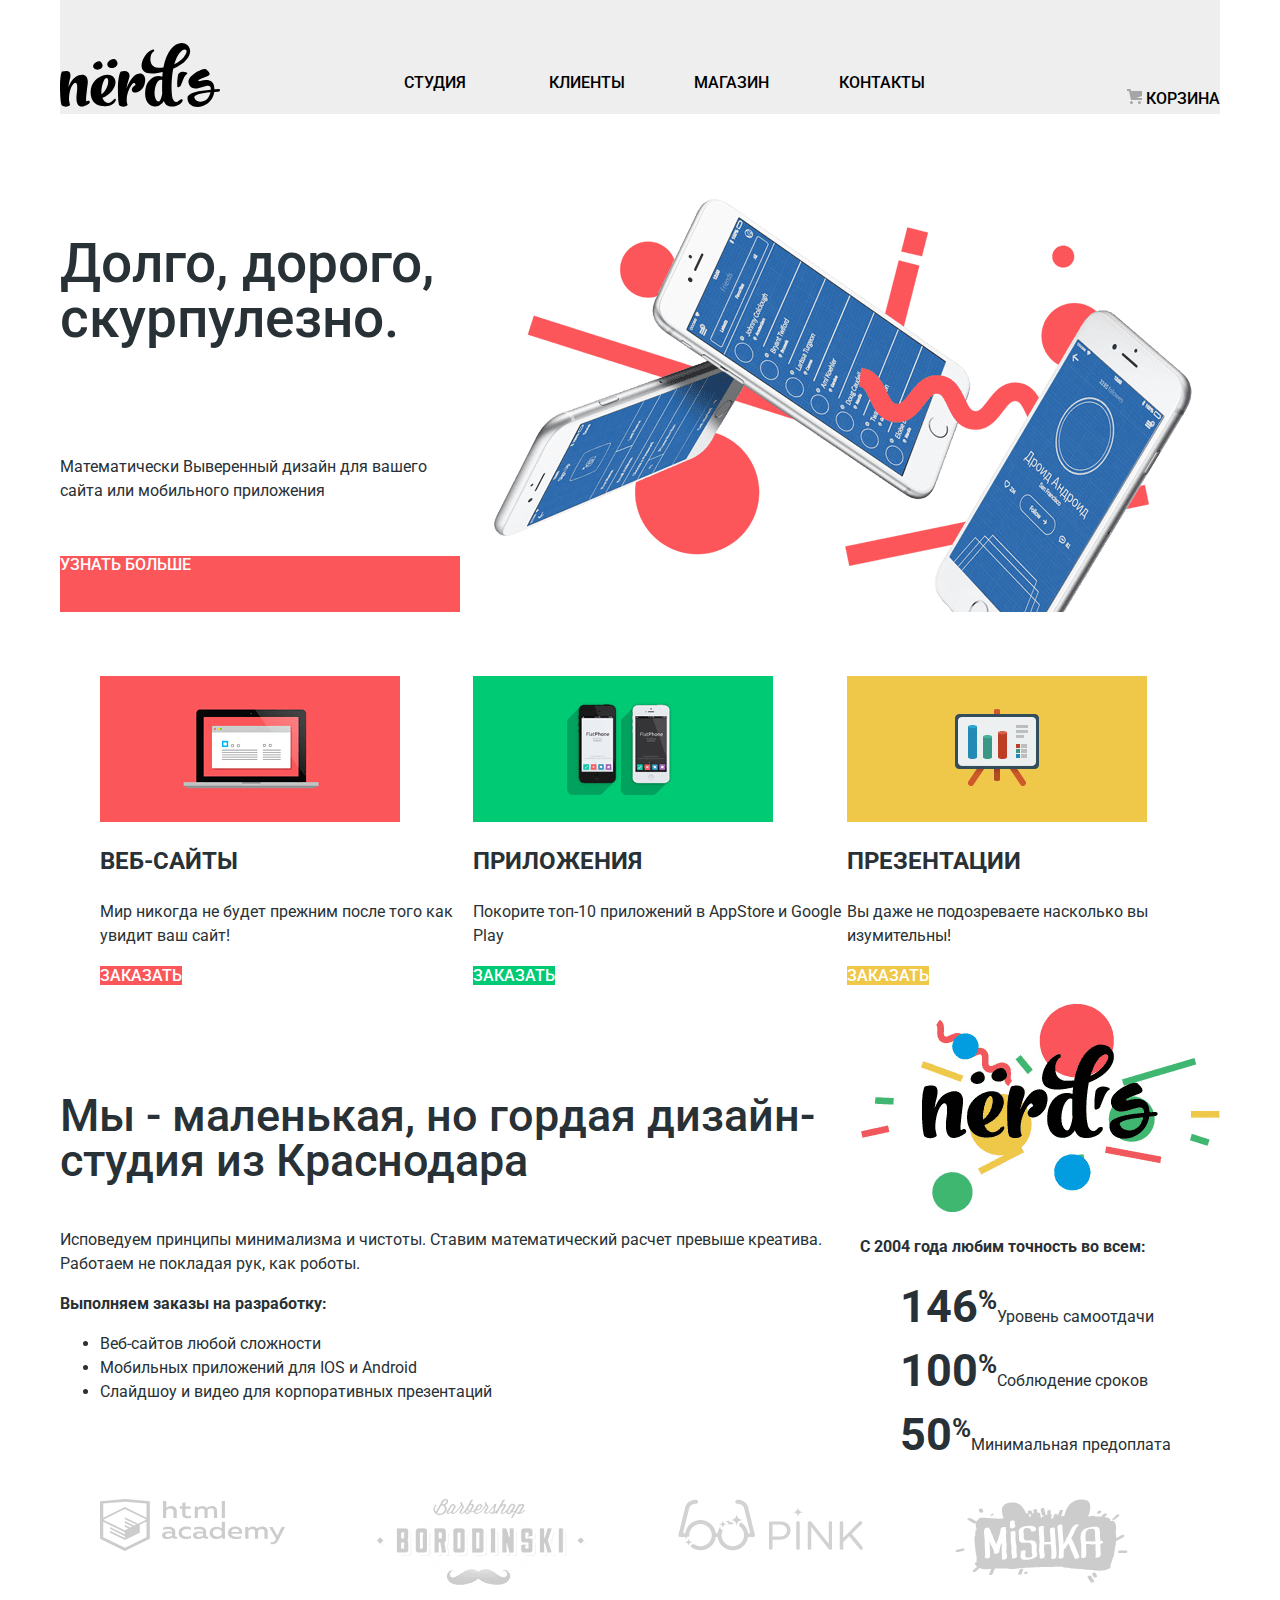
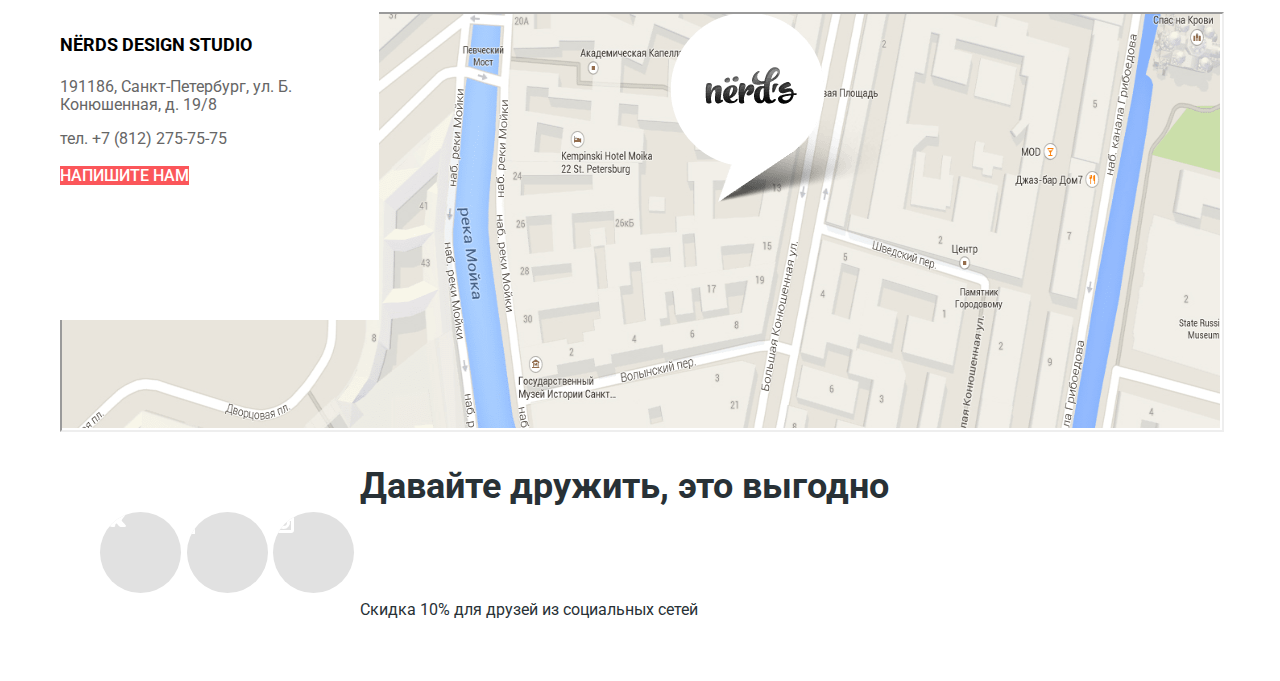
<file: index.html>
<!DOCTYPE html>
<html lang="ru" class="page">
  <head>
    <meta charset="utf-8">
    <title>HTML Academy: Нёрдс</title>
    <link href="https://fonts.googleapis.com/css2?family=Roboto:wght@400;500;700&display=swap" rel="stylesheet">
    <link href="css/normalize.css" rel="stylesheet">
    <link href="css/style.css" rel="stylesheet">
  </head>
  <body class="page-body">
    <div class="body-wrapper">
      <header class="main-header">
        <a href="#" class="main-header-logo">
          <img src="img/nerds-logo.svg" alt="Логотип Нёрдс" width="160" height="65">
        </a>
        <nav class="main-navigation">
          <ul class="navigation">
           <li class="navigation-item"><a href="blank.html">Студия</a></li>
           <li class="navigation-item"><a href="blank.html">Клиенты</a></li>
           <li class="navigation-item"><a href="catalog.html">Магазин</a></li>
           <li class="navigation-item"><a href="blank.html">Контакты</a></li>
          </ul>
        </nav>
        <a href="#" class="button-basket">
          <svg width="15" height="15" fill="none" xmlns="http://www.w3.org/2000/svg"><path d="M4.5 15a1.5 1.5 0 100-3 1.5 1.5 0 000 3zM12.5 15a1.5 1.5 0 100-3 1.5 1.5 0 000 3zM15 2H4l-.4-2H0v2h2l2 9h11V9H9.4L15 7V2z" fill="#A6A6A6"/></svg>
          <span>Корзина</span>
        </a>
      </header>
      <main class="container">
        <h1 class="hidden-title">Nerds</h1>
        <section class="promo">
          <p class="promo-header">Долго, дорого, скурпулезно.</p>
          <p class="promo-description">Математически Выверенный дизайн для вашего сайта или мобильного приложения</p>
          <a href="#" class="promo-link">Узнать больше</a>
          <img class="nerds-index-slide1" src="img/nerds-index-slide1.png" width="760" height="431" alt="Изображение телефонов и примитивов">
        </section>
        <section>
          <h2 class="hidden-title">Наши услуги</h2>
          <ul class="offers">
            <li class="web-offer offers-item">
              <div class="offer-img web-offer-img"></div>
              <h3 class="offer-title">Веб-Сайты</h3>
              <p class="offer-description">Мир никогда не будет прежним после того как увидит ваш сайт!</p>
              <a href="#" class="offers-link">Заказать</a>
            </li>
            <li class="app-offer offers-item">
              <div class="offer-img app-offer-img"></div>
              <h3 class="offer-title">Приложения</h3>
              <p class="offer-description">Покорите топ-10 приложений в AppStore и Google Play</p>
              <a href="#" class="offers-link">Заказать</a>
            </li>
            <li class="pres-offer offers-item">
              <div class="offer-img pres-offer-img"></div>
              <h3 class="offer-title">Презентации</h3>
              <p class="offer-description">Вы даже не подозреваете насколько вы изумительны!</p>
              <a href="#" class="offers-link">Заказать</a>
            </li>
          </ul>
        </section>
        <section class="about-company-sec">
          <section>
            <h2 class="hidden-title">О компании</h2>
            <p class="about-title">Мы - маленькая, но гордая дизайн-студия из Краснодара</p>
            <p class="about-company">Исповедуем принципы минимализма и чистоты. Ставим математический расчет превыше креатива. Работаем не покладая рук, как роботы.</p>
            <p class="assortment-header">Выполняем заказы на разработку:</p>
            <ul class="assortment">
              <li class="assortment-item">Веб-сайтов любой сложности</li>
              <li class="assortment-item">Мобильных приложений для IOS и Android</li>
              <li class="assortment-item">Слайдшоу и видео для корпоративных презентаций</li>
            </ul>
          </section>
          <section>
            <img class="logo-with-background" src="img/logo-with-background.png" width="360" height="208" alt="Логотип с фоном">
            <p class="stat-description">С 2004 года любим точность во всем:</p>
            <ul class="stat-list">
              <li class="stat-item">146<sup>%</sup><span class="description-stat">Уровень самоотдачи</span></li>
              <li class="stat-item">100<sup>%</sup><span class="description-stat">Соблюдение сроков</span></li>
              <li class="stat-item">50<sup>%</sup><span class="description-stat">Минимальная предоплата</span></li>
            </ul>
          </section>
        </section>
        <section>
          <ul class="partners-list">
            <li class="partners-item">
              <a href="#">
                <img src="img/html-logo.svg" width="185" height="52" alt="Ссылка логотип  HTML academy">
              </a>
            </li>
            <li class="partners-item">
              <a href="#">
                <img src="img/logo-borodinski.png" width="209" height="90" alt="Ссылка логотип Borodinski">
              </a>
            </li>
            <li class="partners-item">
              <a href="#">
                <img src="img/logo-pink.png" width="185" height="52" alt="Ссылка логотип Pink">
              </a>
            </li>
            <li class="partners-item">
              <a href="#">
                <img src="img/logo-mishka.png" width="173" height="84" alt="Ссылка логотип Mishka">
              </a>
            </li>
          </ul>
        </section>
      </main>
      <footer class="main-footer">
        <div class="map-sec">
          <img class="map-img" src="img/map.png" alt="Карта" width="100%" height="416">
          <iframe class="map" src="https://yandex.ru/map-widget/v1/?um=constructor%3Af852140c4d704664cbcf75c51b04bf70e94962811e95b7bcf1430483c24a2e90&amp;source=constructor"></iframe>
          <img class="map-marker" src="img/map-marker.png" width="231" height="190" alt="Маркер карты">
          <section class="map-note">
            <p class="name-studio">Nёrds design studio</p>
            <p class="address">191186, Санкт-Петербург, ул. Б. Конюшенная, д. 19/8</p>
            <p class="telephone">тел. <a href="tel:+78122757575" class="phone-link">+7 (812) 275-75-75</a></p>
            <a class="footer-button" href="#">Напишите нам</a>
          </section>
       </div>
       <div class="end-footer">
          <ul class="social">
            <li class="social-item">
              <a href="#">
                <svg  class="img-social" width="27" height="15" fill="none" xmlns="http://www.w3.org/2000/svg"><path d="M16.1 11.5c1-.3 2.2 2 3.5 3 1 .6 1.7.5 1.7.5h3.5s1.8-.2 1-1.6c0-.1-.5-1-2.6-3-2.2-2-1.9-1.8.7-5.3 1.6-2.1 2.3-3.5 2-4-.1-.6-1.3-.4-1.3-.4h-4c-.3 0-.6.1-.8.5 0 0-.6 1.7-1.4 3.1-1.7 3-2.4 3.2-2.7 3-.7-.5-.5-1.8-.5-2.7 0-2.9.4-4.1-.9-4.4-.4-.1-.7-.2-1.8-.2-1.4 0-2.6 0-3.2.3-.5.3-.8.7-.6.8.2 0 .8.1 1.1.6.4.5.4 1.7.4 1.7s.3 3.5-.5 3.9c-.5.3-1.3-.3-2.8-3-.8-1.4-1.4-3-1.4-3L5.2 1 4.6.7H.8S.3.7.1.9c-.2.3 0 .7 0 .7S3 8.5 6.3 12c3 3.1 6.4 3 6.4 3h1.6s.4-.1.7-.4c.2-.2.2-.7.2-.7s0-2 1-2.4z" fill="#fff"/></svg>
              </a>
            </li>
            <li class="social-item">
              <a href="#">
                <svg class="img-social" width="12" height="22" fill="none" xmlns="http://www.w3.org/2000/svg"><path d="M12 4V0H8a4 4 0 00-4 4v4H0v4h4v10h4V12h4V8H8V4h4z" fill="#fff"/></svg>
              </a>
            </li>
            <li class="social-item">
              <a href="#">
                <svg class="img-social" width="21" height="21" fill="none" xmlns="http://www.w3.org/2000/svg"><path fill-rule="evenodd" clip-rule="evenodd" d="M3 0h15a3 3 0 013 3v15a3 3 0 01-3 3H3a3 3 0 01-3-3V3a3 3 0 013-3zm11 10.5a3.5 3.5 0 10-7 0 3.5 3.5 0 007 0zM3 18V9h1.2a6.5 6.5 0 1012.6 0H18v9H3zM14 7h4V3h-4v4z" fill="#fff"/></svg>
              </a>
            </li>
          </ul>
          <div class="sign-footer">
            <p class="footer-slogan">Давайте дружить, это выгодно</p>
            <p class="footer-special-offer">Скидка 10% для друзей из социальных сетей</p>
          </div>
        </div>
      </footer>
    </div>
  </body>
</html>
</file>
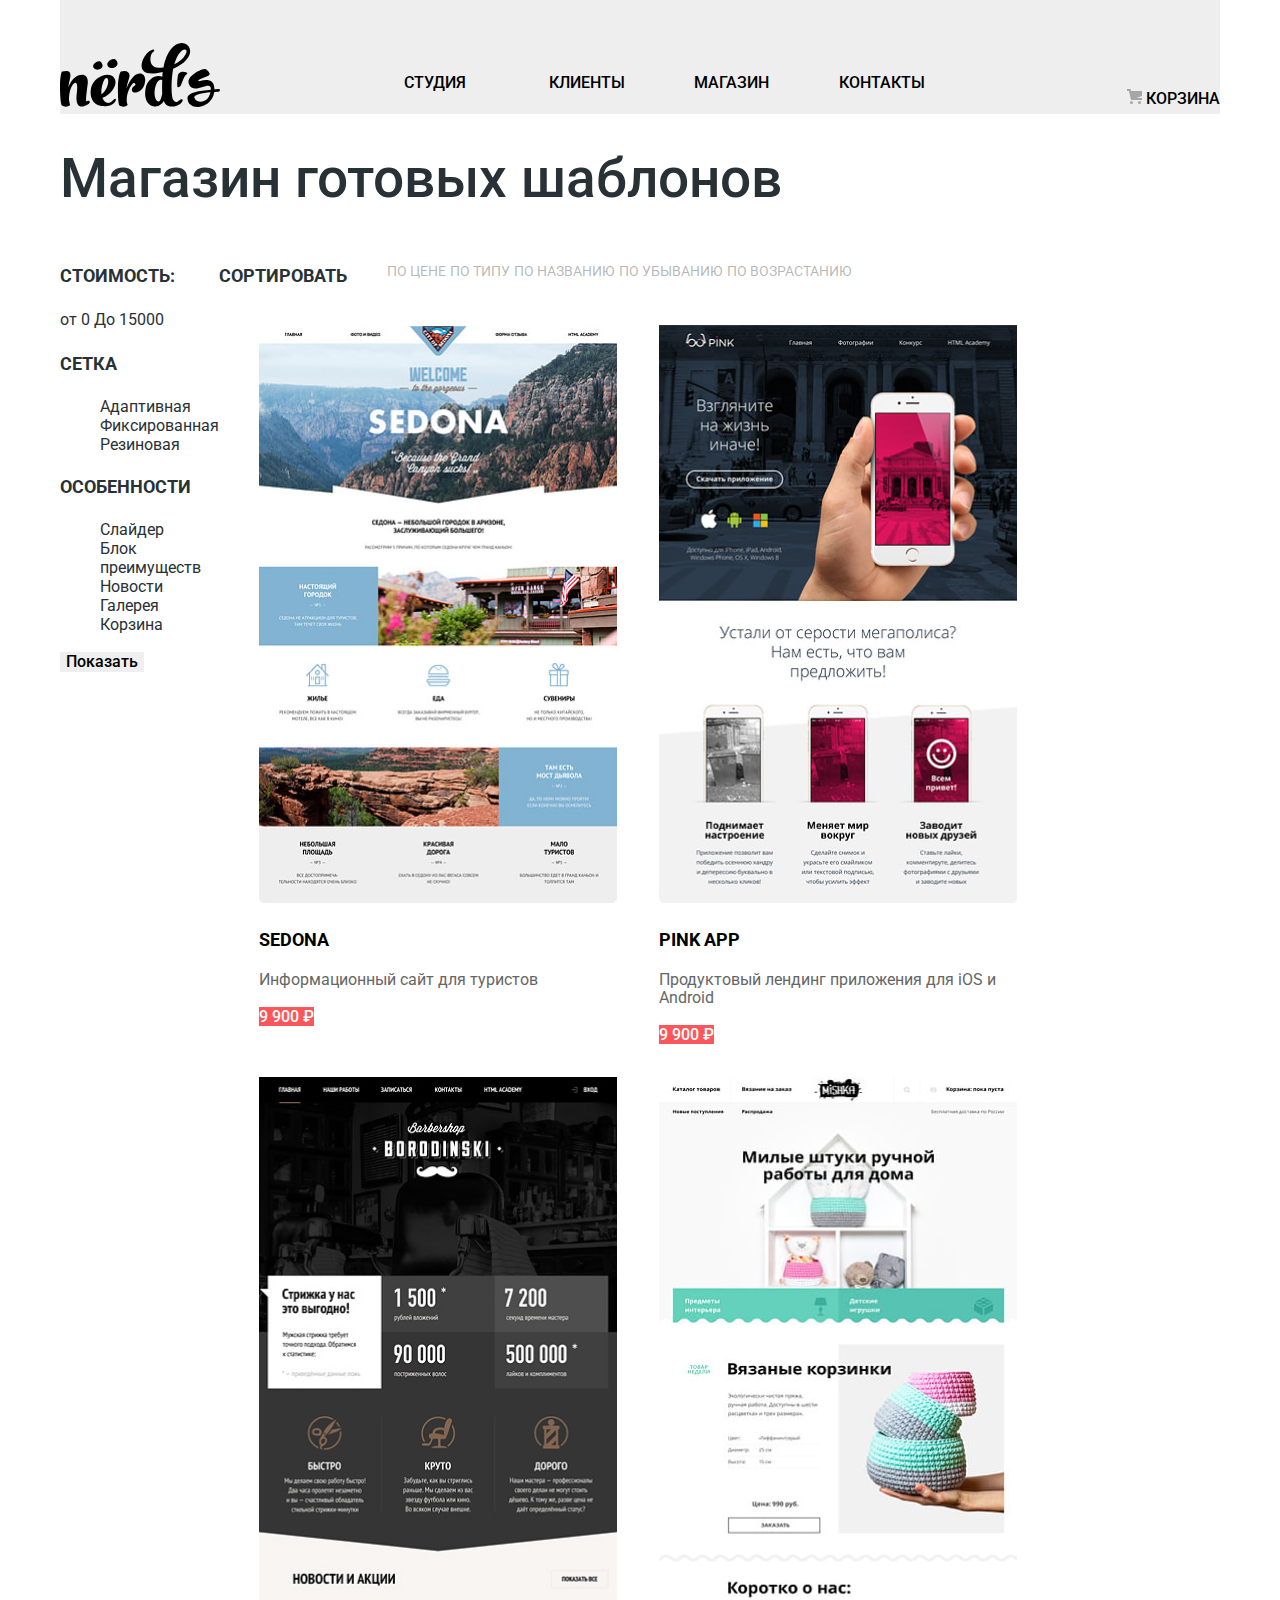
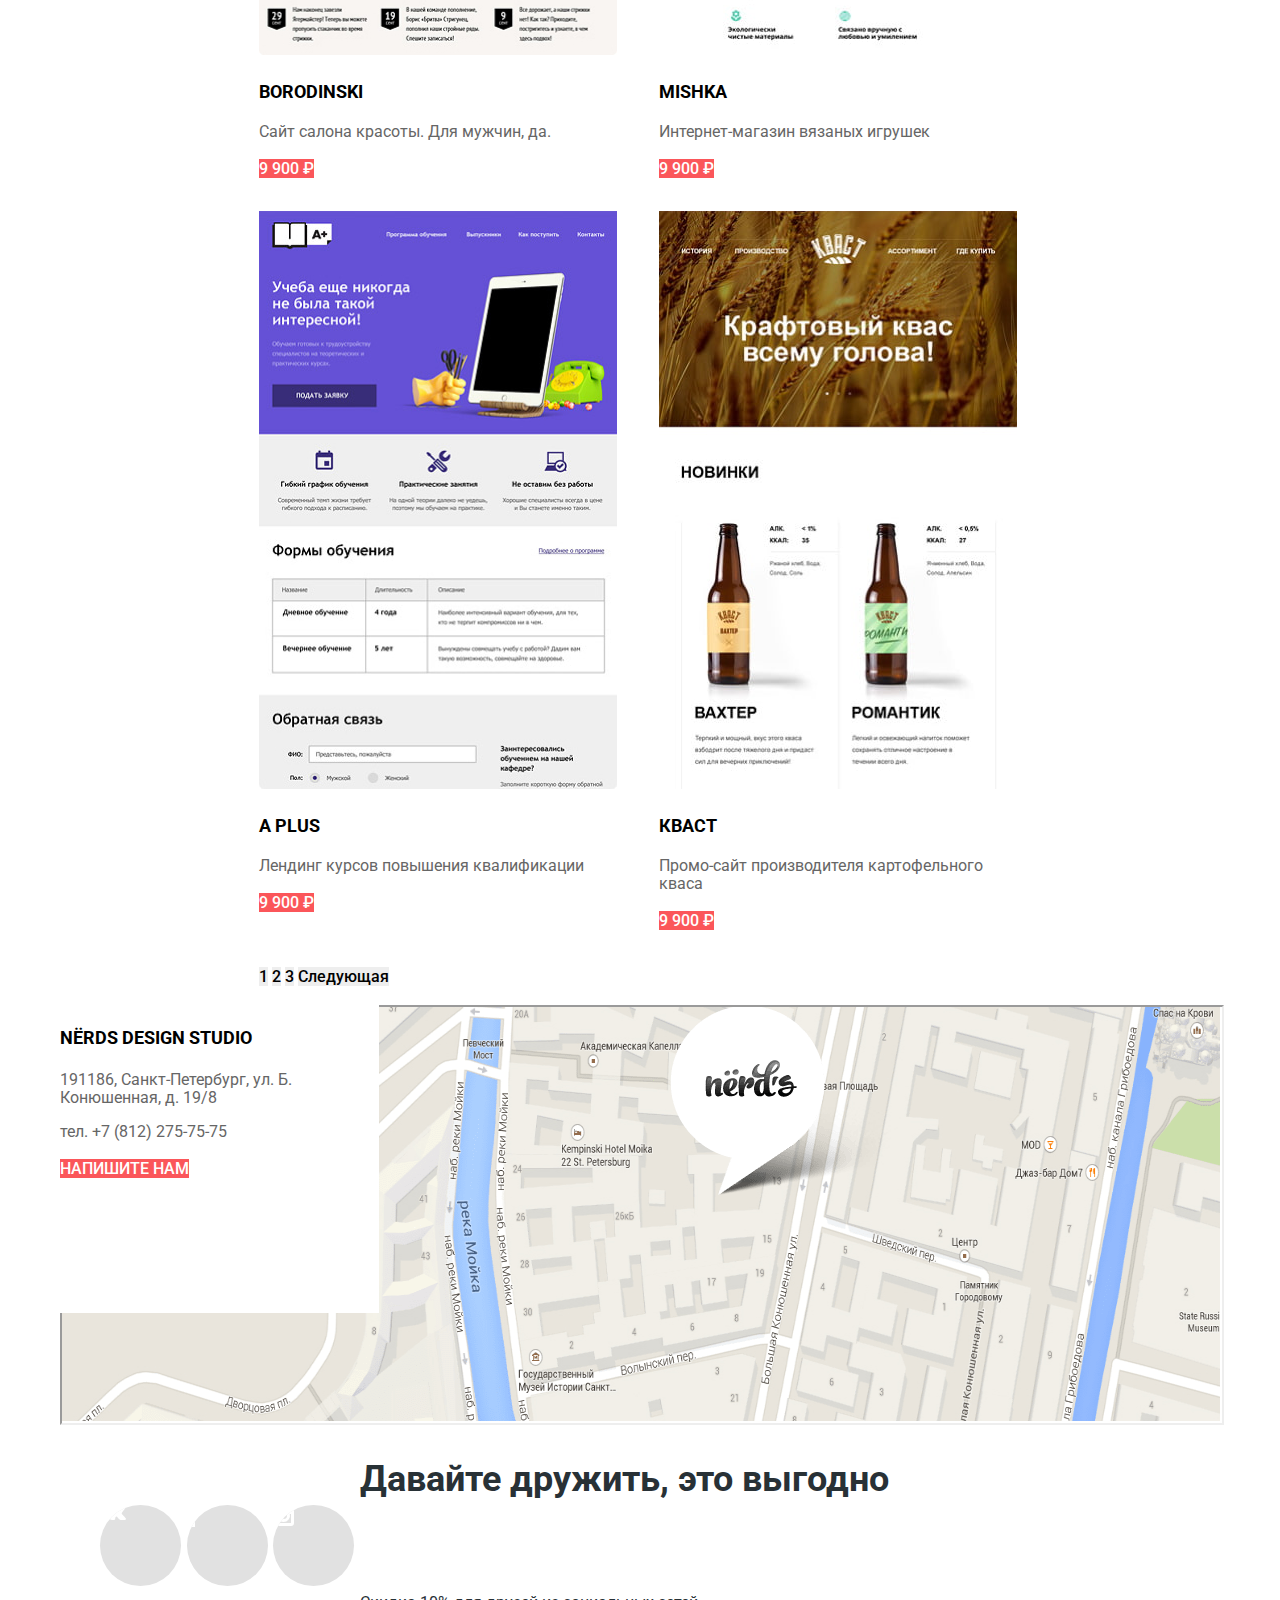
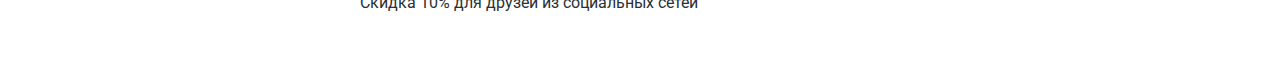
<file: catalog.html>
<!DOCTYPE html>
<html lang="ru" class="page">
  <head>
    <meta charset="utf-8">
    <title>HTML Academy: Нёрдс</title>
    <link href="https://fonts.googleapis.com/css2?family=Roboto:wght@400;500;700&display=swap" rel="stylesheet">
    <link href="css/normalize.css" rel="stylesheet">
    <link href="css/style.css" rel="stylesheet">
  </head>
  <body class="page-body">
    <div class="body-wrapper">
      <header class="main-header">
        <a href="#" class="main-header-logo">
          <img src="img/nerds-logo.svg" alt="Логотип Нёрдс" width="160" height="65">
        </a>
        <nav class="main-navigation">
          <ul class="navigation">
           <li class="navigation-item"><a href="blank.html">Студия</a></li>
           <li class="navigation-item"><a href="blank.html">Клиенты</a></li>
           <li class="navigation-item"><a href="catalog.html">Магазин</a></li>
           <li class="navigation-item"><a href="blank.html">Контакты</a></li>
          </ul>
        </nav>
        <a href="#" class="button-basket">
          <svg width="15" height="15" fill="none" xmlns="http://www.w3.org/2000/svg"><path d="M4.5 15a1.5 1.5 0 100-3 1.5 1.5 0 000 3zM12.5 15a1.5 1.5 0 100-3 1.5 1.5 0 000 3zM15 2H4l-.4-2H0v2h2l2 9h11V9H9.4L15 7V2z" fill="#A6A6A6"/></svg>
          <span>Корзина</span>
        </a>
      </header>
      <main class="main-content">
        <h1 class="title-catalog">Магазин готовых шаблонов</h1>
        <div class="catalog-content">
          <section class="filter-goods">
            <!--Фильтр товаров-->
            <p class="filter-parameter">Стоимость:</p>
            <!--<Форма - бегунок-->
            <p class="from-to">от 0 До 15000</p>
            <p class="filter-parameter">Сетка</p>
            <!--Радиокнопки-->
            <ul class="net-list">
              <li class="net-list-item">Адаптивная</li>
              <li class="net-list-item">Фиксированная</li>
              <li class="net-list-item">Резиновая</li>
            </ul>
            <p class="filter-parameter">Особенности</p>
            <!--Чекбоксы-->
            <ul class="checkbox-list">
              <li class="checkbox-list-item">Слайдер</li>
              <li class="checkbox-list-item">Блок преимуществ</li>
              <li class="checkbox-list-item">Новости</li>
              <li class="checkbox-list-item">Галерея</li>
              <li class="checkbox-list-item">Корзина</li>
            </ul>
            <button class="button-view">Показать</button>
          </section>
          <section class="filter-parametr-sec">
            <!--Переключатели фильтра-->
            <p class="filter-parameter-sort">Сортировать</p>  
            <ul class="sort-list">
              <li class="sort-item"><a href="#">По цене</a></li>
              <li class="sort-item"><a href="#">По типу</a></li>
              <li class="sort-item"><a href="#">По названию</a></li>
              <li class="sort-down sort-item"><a href="#">По убыванию</a></li>
              <li class="sort-up sort-item"><a href="#">По возрастанию</a></li>
            </ul>
          </section>
          <!--Товары в магазине-->

            <ul class="catalog-goods">
              <li class="catalog-item">
                <a href="#">
                  <img class="goods-img" src="img/product-sedona.jpg" width="358" height="578" alt="Картинка Sedona">
                </a>
                <article class="goods-hidden">
                  <a class="goods-name" href="#"><h2>Sedona</h2></a>
                  <p class="goods-description">Информационный сайт для туристов</p>
                  <a class="goods-price" href="#">9 900 &#8381;</a>
                </article>
              </li>
              <li class="catalog-item">
                <a href="#">
                  <img class="goods-img" src="img/product-pink.jpg" width="358" height="578" alt="Картинка Pink">
                </a>
                <article class="goods-hidden">
                  <a class="goods-name" href="#"><h2>Pink App</h2></a>
                  <p class="goods-description">Продуктовый лендинг приложения для iOS и Android</p>
                  <a class="goods-price" href="#">9 900 &#8381;</a>
                </article>
              </li>
              <li class="catalog-item">
                <a href="#">
                  <img class="pink-img" src="img/product-borodinski.jpg" width="358" height="578" alt="Картинка Borodinski">
                </a>
                <article class="pink-hidden">
                  <a class="goods-name" href="#"><h2>Borodinski</h2></a>
                  <p class="goods-description">Сайт салона красоты. Для мужчин, да.</p>
                  <a class="goods-price" href="#">9 900 &#8381;</a>
                </article>          
              </li>
              <li class="catalog-item">
                <a href="#">
                  <img class="goods-img" src="img/product-mishka.jpg" width="358" height="578" alt="Картинка Mishka">
                </a>
                <article class="goods-hidden">
                  <a class="goods-name" href="#"><h2>Mishka</h2></a>
                  <p class="goods-description">Интернет-магазин вязаных игрушек</p>
                  <a class="goods-price" href="#">9 900 &#8381;</a>
                </article>
              </li>
              <li class="catalog-item">
                <a href="#">
                  <img class="goods-img" src="img/product-a+.jpg" width="358" height="578" alt="Картинка A+">
                </a>
                <article class="goods-hidden">
                  <a class="goods-name" href="#"><h2>A PLUS</h2></a>
                  <p class="goods-description">Лендинг курсов повышения квалификации</p>
                  <a class="goods-price" href="#">9 900 &#8381;</a>
                </article>
              </li>
              <li class="catalog-item">
                <a href="#">
                  <img class="goods-img" src="img/product-kvast.jpg" width="358" height="578" alt="Картинка Кваст">
                </a>
                <article class="goods-hidden">
                  <a class="goods-name" href="#"><h2>Кваст</h2></a>
                  <p class="goods-description">Промо-сайт производителя картофельного кваса</p>
                  <a class="goods-price" href="#">9 900 &#8381;</a>
                </article>
              </li>
            </ul>

          <ul class="pagination">
            <li><a class="pagination-item">1</a></li>
            <li><a class="pagination-item" href="#">2</a></li>
            <li><a class="pagination-item" href="#">3</a></li>
            <li><a class="pagination-item" href="#">Следующая</a></li>
          </ul>
        </div>
      </main>
      <footer class="main-footer">
        <div class="map-sec">
          <img class="map-img" src="img/map.png" alt="Карта" width="100%" height="416">
          <iframe class="map" src="https://yandex.ru/map-widget/v1/?um=constructor%3Af852140c4d704664cbcf75c51b04bf70e94962811e95b7bcf1430483c24a2e90&amp;source=constructor"></iframe>
          <img class="map-marker" src="img/map-marker.png" width="231" height="190" alt="Маркер карты">
          <section class="map-note">
            <p class="name-studio">Nёrds design studio</p>
            <p class="address">191186, Санкт-Петербург, ул. Б. Конюшенная, д. 19/8</p>
            <p class="telephone">тел. <a href="tel:+78122757575" class="phone-link">+7 (812) 275-75-75</a></p>
            <a class="footer-button" href="#">Напишите нам</a>
          </section>
       </div>
       <div class="end-footer">
          <ul class="social">
            <li class="social-item">
              <a href="#">
                <svg  class="img-social" width="27" height="15" fill="none" xmlns="http://www.w3.org/2000/svg"><path d="M16.1 11.5c1-.3 2.2 2 3.5 3 1 .6 1.7.5 1.7.5h3.5s1.8-.2 1-1.6c0-.1-.5-1-2.6-3-2.2-2-1.9-1.8.7-5.3 1.6-2.1 2.3-3.5 2-4-.1-.6-1.3-.4-1.3-.4h-4c-.3 0-.6.1-.8.5 0 0-.6 1.7-1.4 3.1-1.7 3-2.4 3.2-2.7 3-.7-.5-.5-1.8-.5-2.7 0-2.9.4-4.1-.9-4.4-.4-.1-.7-.2-1.8-.2-1.4 0-2.6 0-3.2.3-.5.3-.8.7-.6.8.2 0 .8.1 1.1.6.4.5.4 1.7.4 1.7s.3 3.5-.5 3.9c-.5.3-1.3-.3-2.8-3-.8-1.4-1.4-3-1.4-3L5.2 1 4.6.7H.8S.3.7.1.9c-.2.3 0 .7 0 .7S3 8.5 6.3 12c3 3.1 6.4 3 6.4 3h1.6s.4-.1.7-.4c.2-.2.2-.7.2-.7s0-2 1-2.4z" fill="#fff"/></svg>
              </a>
            </li>
            <li class="social-item">
              <a href="#">
                <svg class="img-social" width="12" height="22" fill="none" xmlns="http://www.w3.org/2000/svg"><path d="M12 4V0H8a4 4 0 00-4 4v4H0v4h4v10h4V12h4V8H8V4h4z" fill="#fff"/></svg>
              </a>
            </li>
            <li class="social-item">
              <a href="#">
                <svg class="img-social" width="21" height="21" fill="none" xmlns="http://www.w3.org/2000/svg"><path fill-rule="evenodd" clip-rule="evenodd" d="M3 0h15a3 3 0 013 3v15a3 3 0 01-3 3H3a3 3 0 01-3-3V3a3 3 0 013-3zm11 10.5a3.5 3.5 0 10-7 0 3.5 3.5 0 007 0zM3 18V9h1.2a6.5 6.5 0 1012.6 0H18v9H3zM14 7h4V3h-4v4z" fill="#fff"/></svg>
              </a>
            </li>
          </ul>
          <div class="sign-footer">
            <p class="footer-slogan">Давайте дружить, это выгодно</p>
            <p class="footer-special-offer">Скидка 10% для друзей из социальных сетей</p>
          </div>
        </div>
      </footer>
    </div>
  </body>
</html>
</file>
<file: css/style.css>
/* Variables */
:root {
    --basic-white: #FFFFFF;
    --basic-black: #000000;
    --basic-light-black: #4D4D4D;
    --basic-grey: #888888;
    --basic-light-grey: #EEEEEE;

    /* buttons */
    --basic-coral: #FB565A;
    --basic-dark-coral: #E74246;
    --basic-darkest-coral: #D7373B;
    --basic-orange: #EFC849;
    --basic-dark-ogange: #EAB534;
    --basic-darkest-ogange: #E5A722;
    --basic-green: #00CA74;
    --basic-darl-green: #00BC6C;
    --basic-darkest-green: #00AA62;
    --basic-media-grey: #DFDFDF;
    --basic-superdark-grey: #D5D5D5;
    /* fonts*/
    --basic-dark-grey: #283136;
    --basic-normal-gray: #666666;
    /* for bascket*/
    --basik-grey-buscket: #A6A6A6;
}
/* Global */
body {
    font-family: "Roboto", "Arial", sans-serif;
    background-color: var(--basic-white);
    color: var(--basic-dark-grey);
    font-size: 16px;
    line-height: 24px;
}
.main-header {
    background-color: var(--basic-light-grey);
}
.hidden-title {
    visibility: hidden;
}
.navigation-item a {
    font-weight: 500;
    line-height: 30px;
    text-decoration: none;
    color: var( --basic-black);
    text-transform: uppercase;
}
.navigation-item a:hover {
    color: var(--basic-coral);
    }
.navigation-item a:active {
    color: var(--basic-black);
    opacity: 0.3;
}
.navigation-item {
    list-style-type: none;
    display: inline;
}
/* index */
.button-basket {
    display: inline-block;
    font-weight: 500;
    line-height: 30px;
    color: var(--basic-black);
    text-decoration: none;
    text-transform: uppercase;
}
.offers-item {
    list-style-type: none;
}
.web-offer-img {
    background-image: url(../img/offer-web.png);
}
.app-offer-img {
    background-image: url(../img/offer-app.png);
}
.pres-offer-img {
    background-image: url(../img/offer-present.png)
}
.offer-img {
    background-size: contain;
    background-position: center;
    background-repeat: no-repeat;
    width: 300px;
    height: 146px;
}
.promo-header {
    font-weight: 500;
    font-size: 55px;
    line-height: 55px; 
}
.promo-link {
    font-weight: 500;
    line-height: 18px;
    background-color: var(--basic-coral);
    text-decoration: none;
    color: var(--basic-white);
    text-transform: uppercase;
}
.promo-link:hover {
    background-color: var(--basic-dark-coral);
}
.promo-link:active {
    background-color: var(--basic-darkest-coral);
    color: rgba(255, 255, 255, 0.3);
}
.offer-title {
    font-size: 24px;
    line-height: 30px;
    text-transform: uppercase;
}
.web-offer .offers-link {
    color: var(--basic-white);
    background-color: var(--basic-coral);
    font-weight: 500;
    line-height: 18px;
    text-decoration: none;
    text-transform: uppercase;
}
.web-offer .offers-link:hover {
    background-color: var(--basic-dark-coral);
}
.web-offer .offers-link:active {
    background-color: var(--basic-darkest-coral);
    color: rgba(255, 255, 255, 0.3); 
}
.app-offer .offers-link {
    color: var(--basic-white);
    background-color: var(--basic-green);
    font-weight: 500;
    line-height: 18px;
    text-decoration: none;
    text-transform: uppercase;
}
.app-offer .offers-link:hover {
    background-color: var(--basic-darl-green);
}
.app-offer .offers-link:active {
    background-color: var(--basic-darkest-green);
    color: rgba(255, 255, 255, 0.3);
}
.pres-offer .offers-link {
    color: var(--basic-white);
    background-color: var(--basic-orange);
    font-weight: 500;
    line-height: 18px;
    text-decoration: none;
    text-transform: uppercase;
}
.pres-offer .offers-link:hover {
    background-color: var(--basic-dark-ogange);
}
.pres-offer .offers-link:active {
    background-color: var(--basic-darkest-ogange);
    color: rgba(255, 255, 255, 0.3); 
}
.about-title {
    font-weight: 500;
    font-size: 45px;
    line-height: 45px;
}
.assortment-header {
    font-weight: 700;
}
.stat-description {
    font-weight: 700;
}
.stat-item {
    font-size: 45px;
    line-height: 64px;
    font-weight: 700;
    list-style-type: none;
}
.stat-item sup {
    font-size: 26px;
    line-height: 40px;
}
.description-stat {
    line-height: 18px;
    font-size: 16px;
    font-weight: 400;
}
.partners-item {
    list-style-type: none;
}
.footer-slogan {
    font-size: 36px;
    line-height: 36px;
    font-weight: 700;
}
.footer-special-offer {
    line-height: 22px;
}
.social-item {
    list-style-type: none;
}
.img-social {
    background-color: #E1E1E1;
    width: 81px;
    height: 81px;
    border-radius: 50%;
}
.name-studio {
    text-transform: uppercase;
    font-size: 18px;
    color: var(--basic-black);
    line-height: 30px;
    font-weight: 700;
}
.address {
    line-height: 18px;
    color: var(--basic-normal-gray);
}
.telephone {
    line-height: 18px;
    color: var(--basic-normal-gray);
}
.phone-link {
    text-decoration: none;
    color: var(--basic-normal-gray);
    line-height: 18px;
}
.footer-button {
    background-color: var(--basic-coral);
    color: var(--basic-white);
    line-height: 18px;
    text-decoration: none;
    font-weight: 500;
    text-transform: uppercase;
}
.footer-button:hover {
    background-color: var(--basic-dark-coral);
}
.footer-button:active {
    background-color: var(--basic-darkest-coral);
    color: rgba(255, 255, 255, 0.3);
}
/* Catalog */
.title-catalog {
    font-weight: 500;
    font-size: 55px;
    line-height: 55px;
}
.filter-parameter, .filter-parameter-sort {
    font-size: 18px;
    line-height: 30px;
    text-transform: uppercase;
    font-weight: 700;
}
.from-to {
    line-height: 22px; 
}
.net-list-item {
    line-height: 19px;
    list-style-type: none;
}
.checkbox-list-item {
    line-height: 19px; 
    list-style-type: none;
}
.sort-item a{
    font-size: 14px;
    line-height: 18px;
    text-transform: uppercase;
    text-decoration: none;
    color: rgba(0, 0, 0, 0.3); 
}
.sort-item a:hover {
    color: rgba(0, 0, 0, 0.6); 
}
.sort-item a:active {
    color: var(--basic-black);
}
.sort-list{
    list-style-type: none;
    
}
.button-view {
    font-weight: 500;
    line-height: 18px;
    border: none;
}
.button-view:hover {
    background-color: var(--basic-media-grey);
    border: none;
}
.button-view:active {
    background-color: var(--basic-superdark-grey);
    color: rgba(0, 0, 0, 0.3); 
    border: none;
}
.catalog-item {
    list-style-type: none;
}
.goods-name {
    font-size: 18px;
    line-height: 30px;
    font-weight: 700;
    text-transform: uppercase;
    text-decoration: none;
}
.link-goods-name {
    text-decoration: none;
}
.goods-description {
    line-height: 18px;
    text-decoration: none;
    color: var(--basic-normal-gray);
}
.goods-price {
    font-weight: 500;
    line-height: 18px;
    color: var(--basic-white);
    background-color: var( --basic-coral);
    text-decoration: none;
}
.goods-price:hover {
   background-color: var(--basic-dark-coral);
}
.goods-price:active {
    background-color: var(--basic-darkest-coral);
}
.pagination li{
    list-style-type: none;
    display: inline;
}
.goods-name h2{
    text-decoration: none;
}
.goods-name h2 {
    font-size: 18px;
    line-height: 30px;
    font-weight: 700;
    color: var(--basic-black);
    text-decoration: none;
}
.goods-name h2:hover {
    color: var(--basic-coral);
}
.goods-name h2:active {
    color: rgba(0, 0, 0, 0.3);
}
.goods-hide {
    visibility: hidden;
}
.pagination-item {
    font-weight: 500;
    line-height: 18px;
    color: var(--basic-black);
    background-color: var( --basic-light-grey);
    text-decoration: none;
}
.pagination-item:hover {
    background-color: var(--basic-media-grey);
}
.pagination-item:active {
    background-color: var(--basic-superdark-grey);
    color: rgba(0, 0, 0, 0.3); 
}
.map {
    width: 100%;
    height: 416px;  
}
.map-note {
    background-color: var(--basic-white);
    width: 319px;
    height: 308px;
}

/* Grid */
.page {
    height: 100vh;
}
.page-body {
    min-height: 100%;
    display: grid;
    grid-template-rows: min-content 1fr min-content;
    grid-template-columns: 140px 1160px 140px;
    align-content: start;
    justify-content: center;
}
.body-wrapper {
    grid-column: 2 / 3;
}
.main-header {
    display: grid;
    grid-template-columns:  repeat(3, auto);
    grid-template-rows: 114px;
    margin: 0;
    justify-content: space-between;

}
.button-basket, .main-header-logo, .main-navigation{
    align-self: end;
}
.navigation {
    display: grid;
    grid-template-columns: repeat(4, 145px);
}
.promo {
    display: grid;
    grid-template-columns: 400px 1fr;
    grid-template-rows: repeat(3, auto);
}
.promo-header {
    grid-column: 1 / 2;
    grid-row: 1 / 2;
}
.promo-description {
    grid-column: 1 / 2;
    grid-row: 2 / 3;
}
.promo-link {
    grid-column: 1 / 2;
    grid-row: 3 / 4;
}
.nerds-index-slide1 {
    grid-column: 2 / 3;
    grid-row: 1 / -1;  
}
.offers {
    display: grid;
    grid-template-columns: repeat(3, 1fr);
    grid-template-rows: repeat(4, auto);
    justify-content: center;
}
.about-company-sec {
    display: grid;
    grid-template-columns: repeat(2, auto);
}
.partners-list {
    display: grid;
    grid-template-columns: repeat(4, auto);
}

/* Footer Grid */
.map-sec {
    display: grid;
    grid-template-columns: 319px 291px 231px 1fr;
}
.map {
    grid-column: 1 / -1;
    grid-row: 1 / -1;  
    z-index: 3;
}
.map-img {
    grid-column: 1 / -1;
    grid-row: 1 / -1;
    z-index: 1;
}
.map-note {
    grid-column: 1 / 2;
    grid-row: 1 / 2;
    z-index: 3;
}
.map-marker {
    grid-column: 3 / 4;
    grid-row: 1 / 2;
    z-index: 2;
}
.end-footer {
    display: grid;
    grid-template-columns: 300px 1fr;
}
.social {
    display: grid;
    grid-template-columns: repeat(3, auto);
    grid-template-rows: 217px;
    align-items: center;
}
.sign-footer {
    display: grid;
    grid-template-rows: auto auto;
    margin: 0;
    padding: 0;
}
.footer-slogan {
    align-items: end;
}
/* Grid catalog */
.catalog-content {
    display: grid;
    grid-template-columns: min-content 1fr;
    grid-template-rows: min-content min-content;
}
.filter-goods {
    grid-column: 1 / 2;
    grid-row: 1 / 3;  
}
.filter-parametr-sec {
    grid-column: 2 / -1;
    grid-row: 1 / 2;
    display: grid;
    grid-template-columns: min-content 1fr;
}
.sort-item, .catalog-item {
    display: inline;
}
.catalog-goods {
    grid-column: 2 / -1;
    grid-row: 2 / 3;
}
.catalog-goods {
    display: grid;
    grid-template-columns: 360px 360px;
    row-gap: 30px;
    column-gap: 40px;
}
.pagination {
    grid-column: 2 / -1;
    grid-row: 3 / -1;
}
</file>
